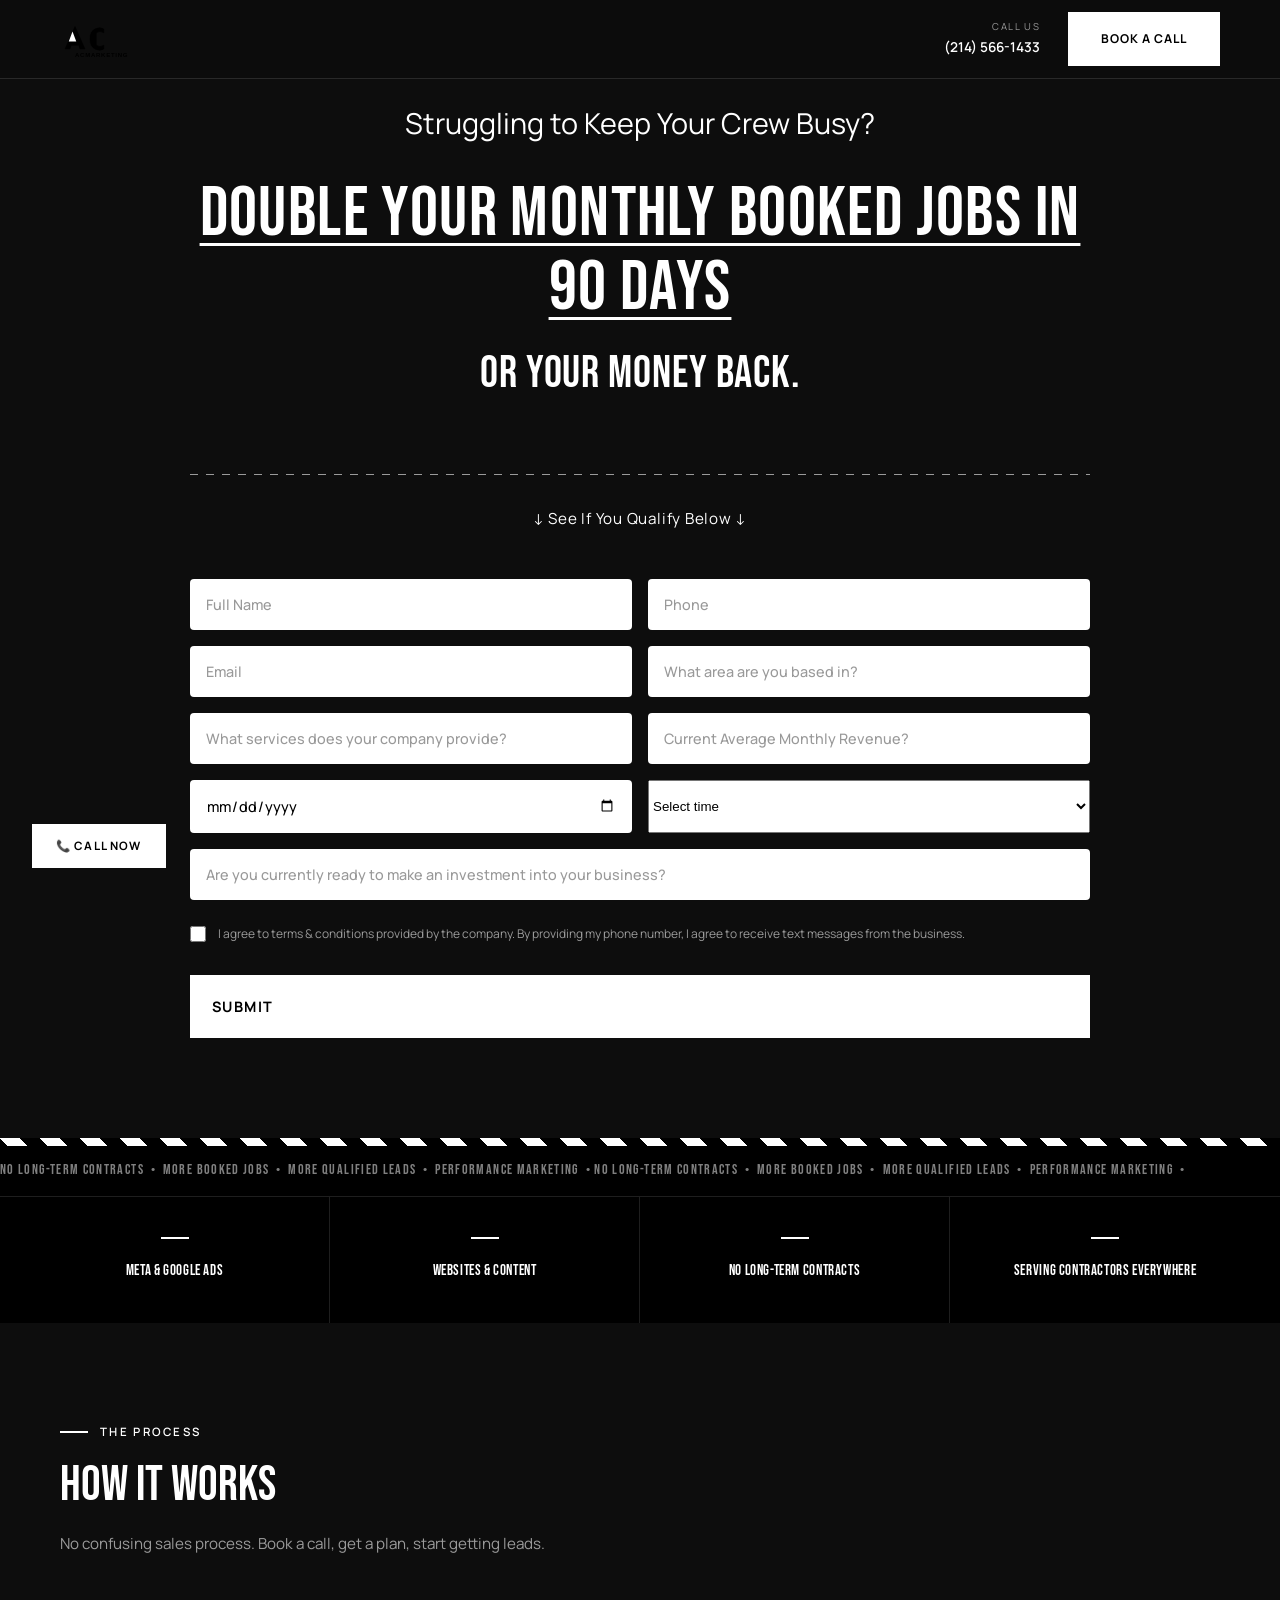
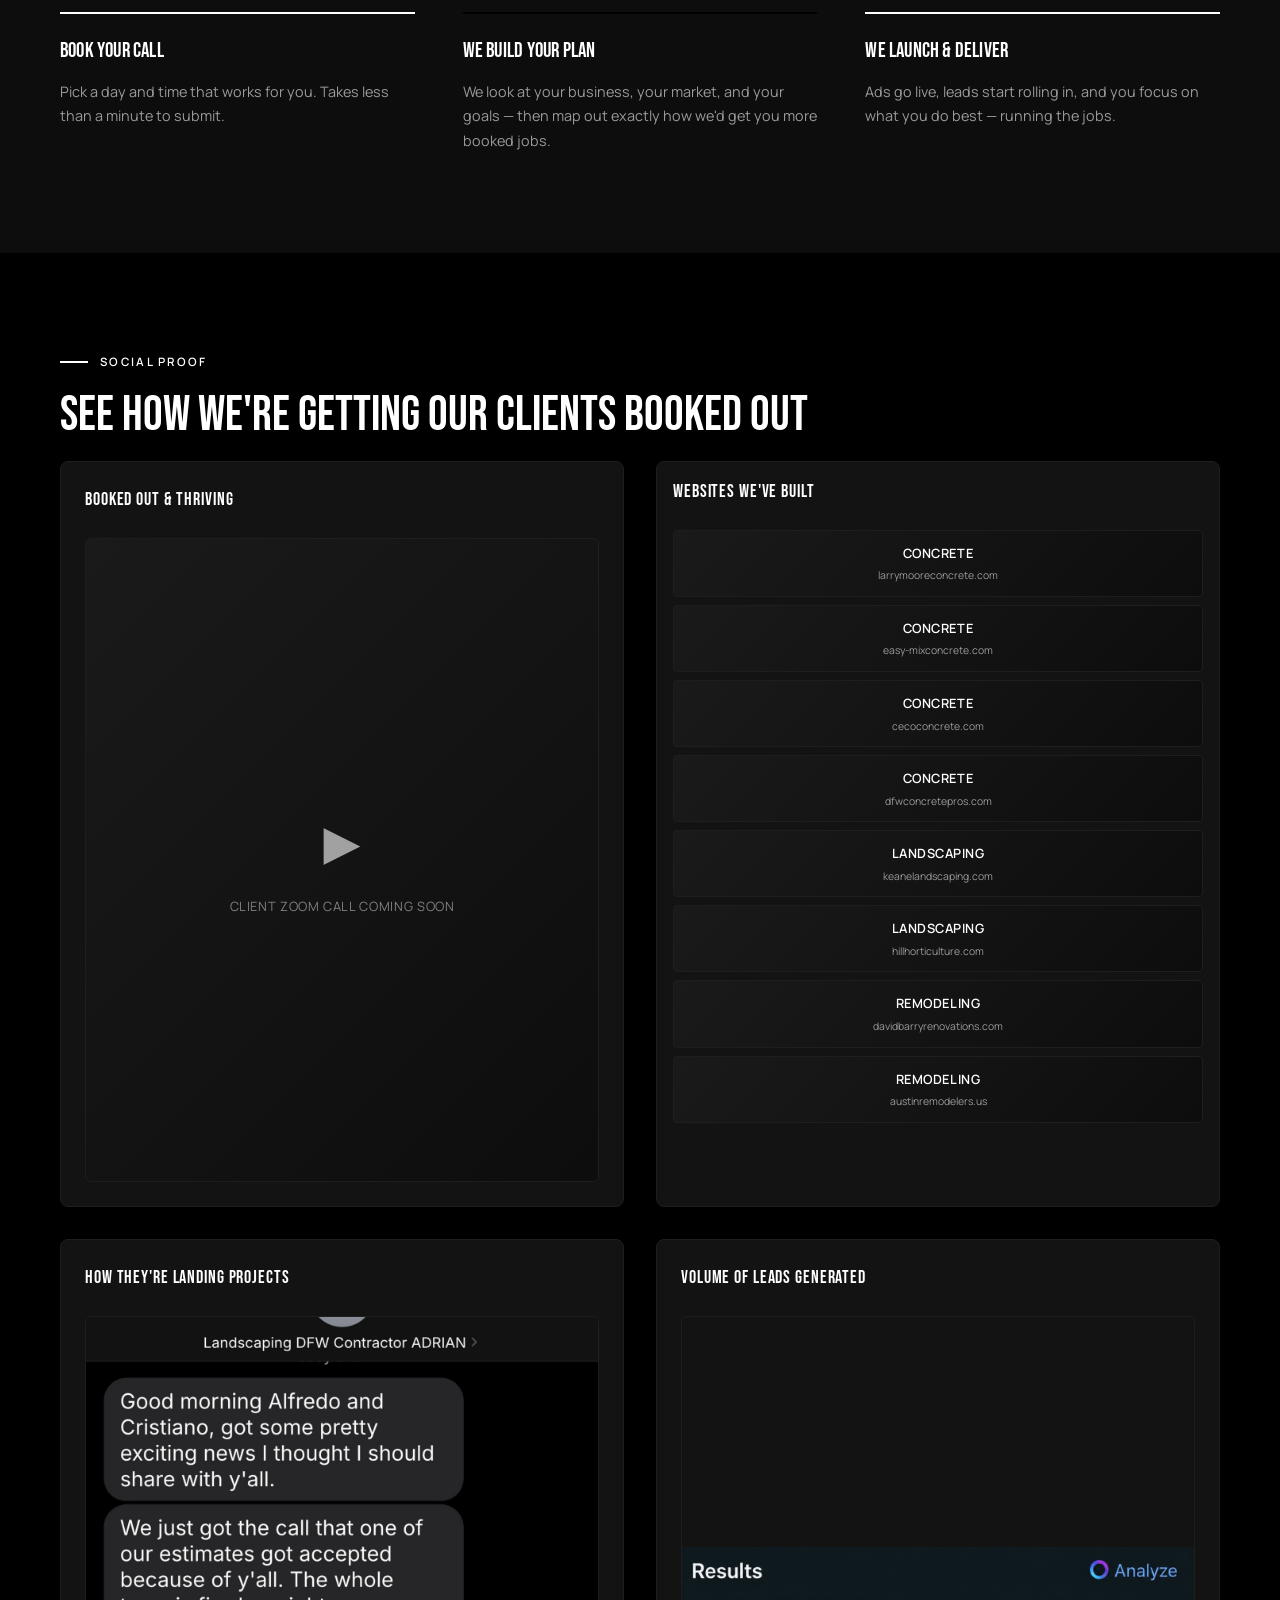
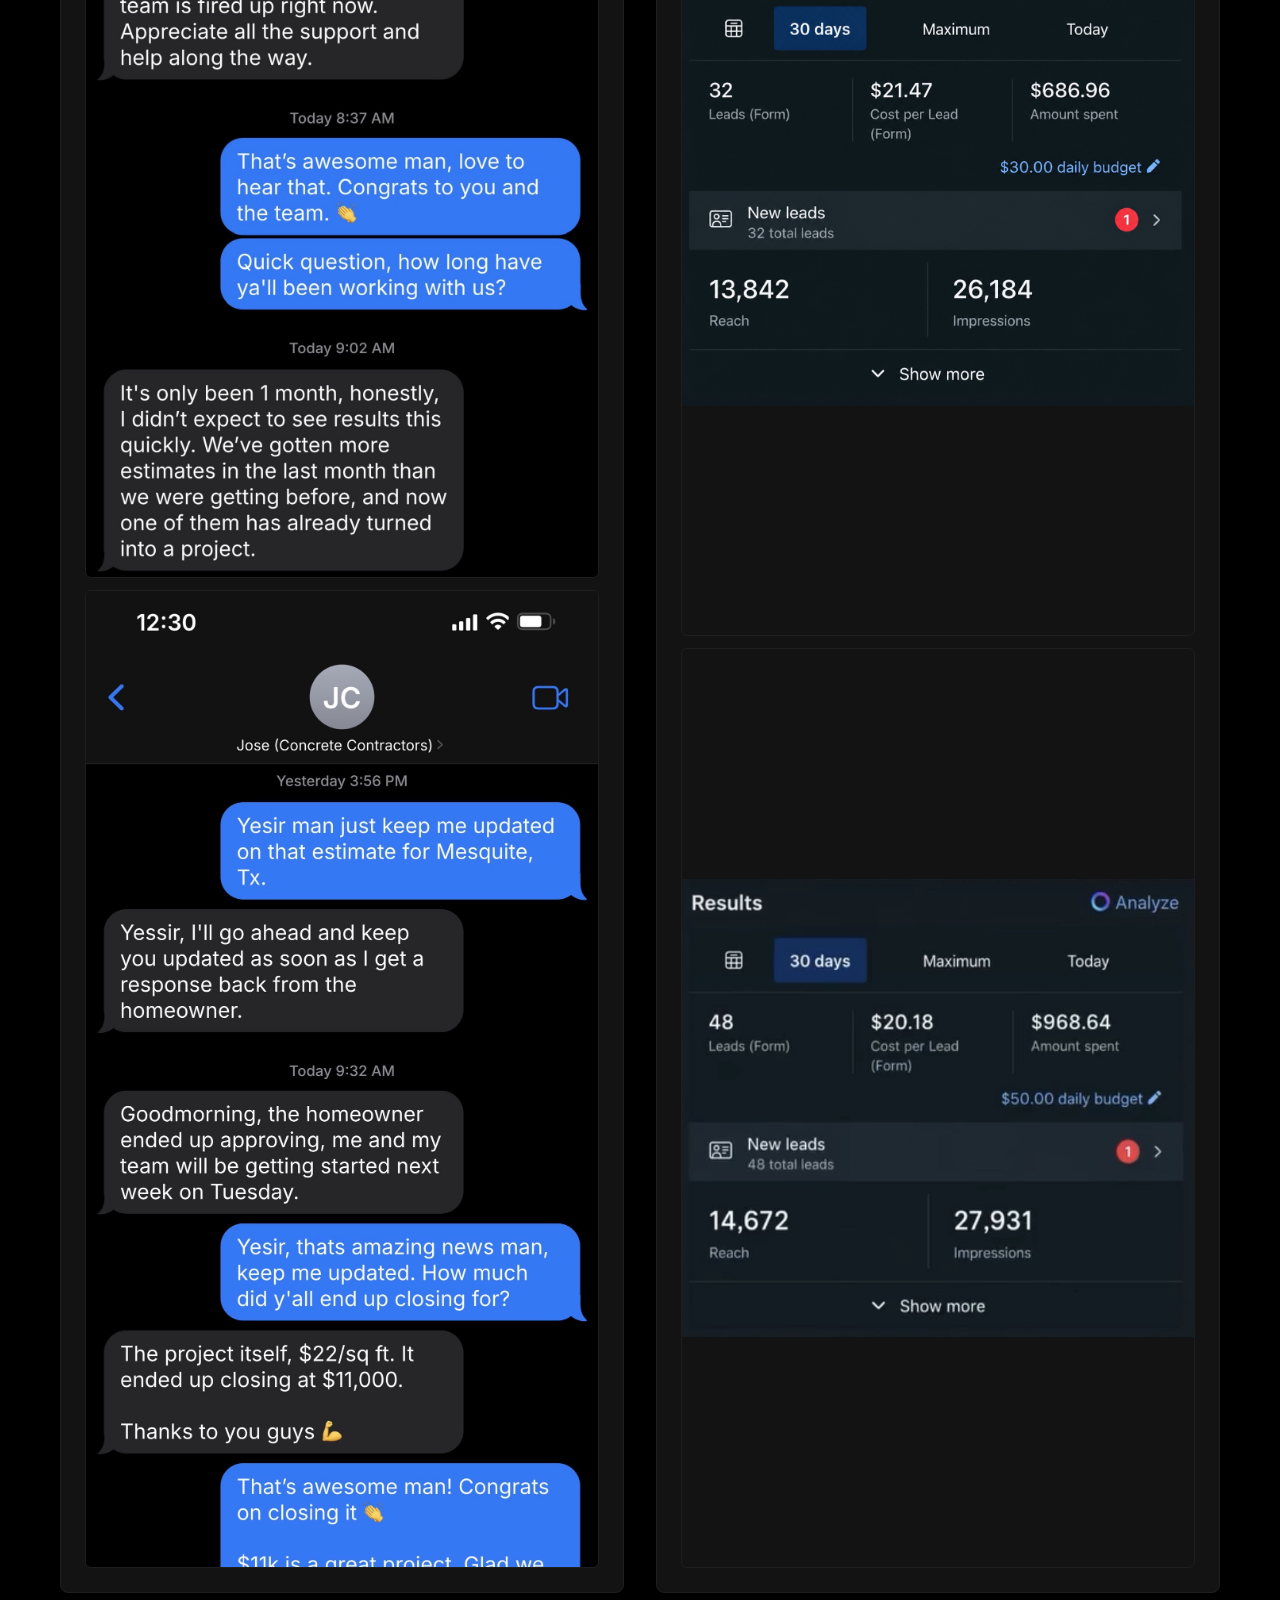
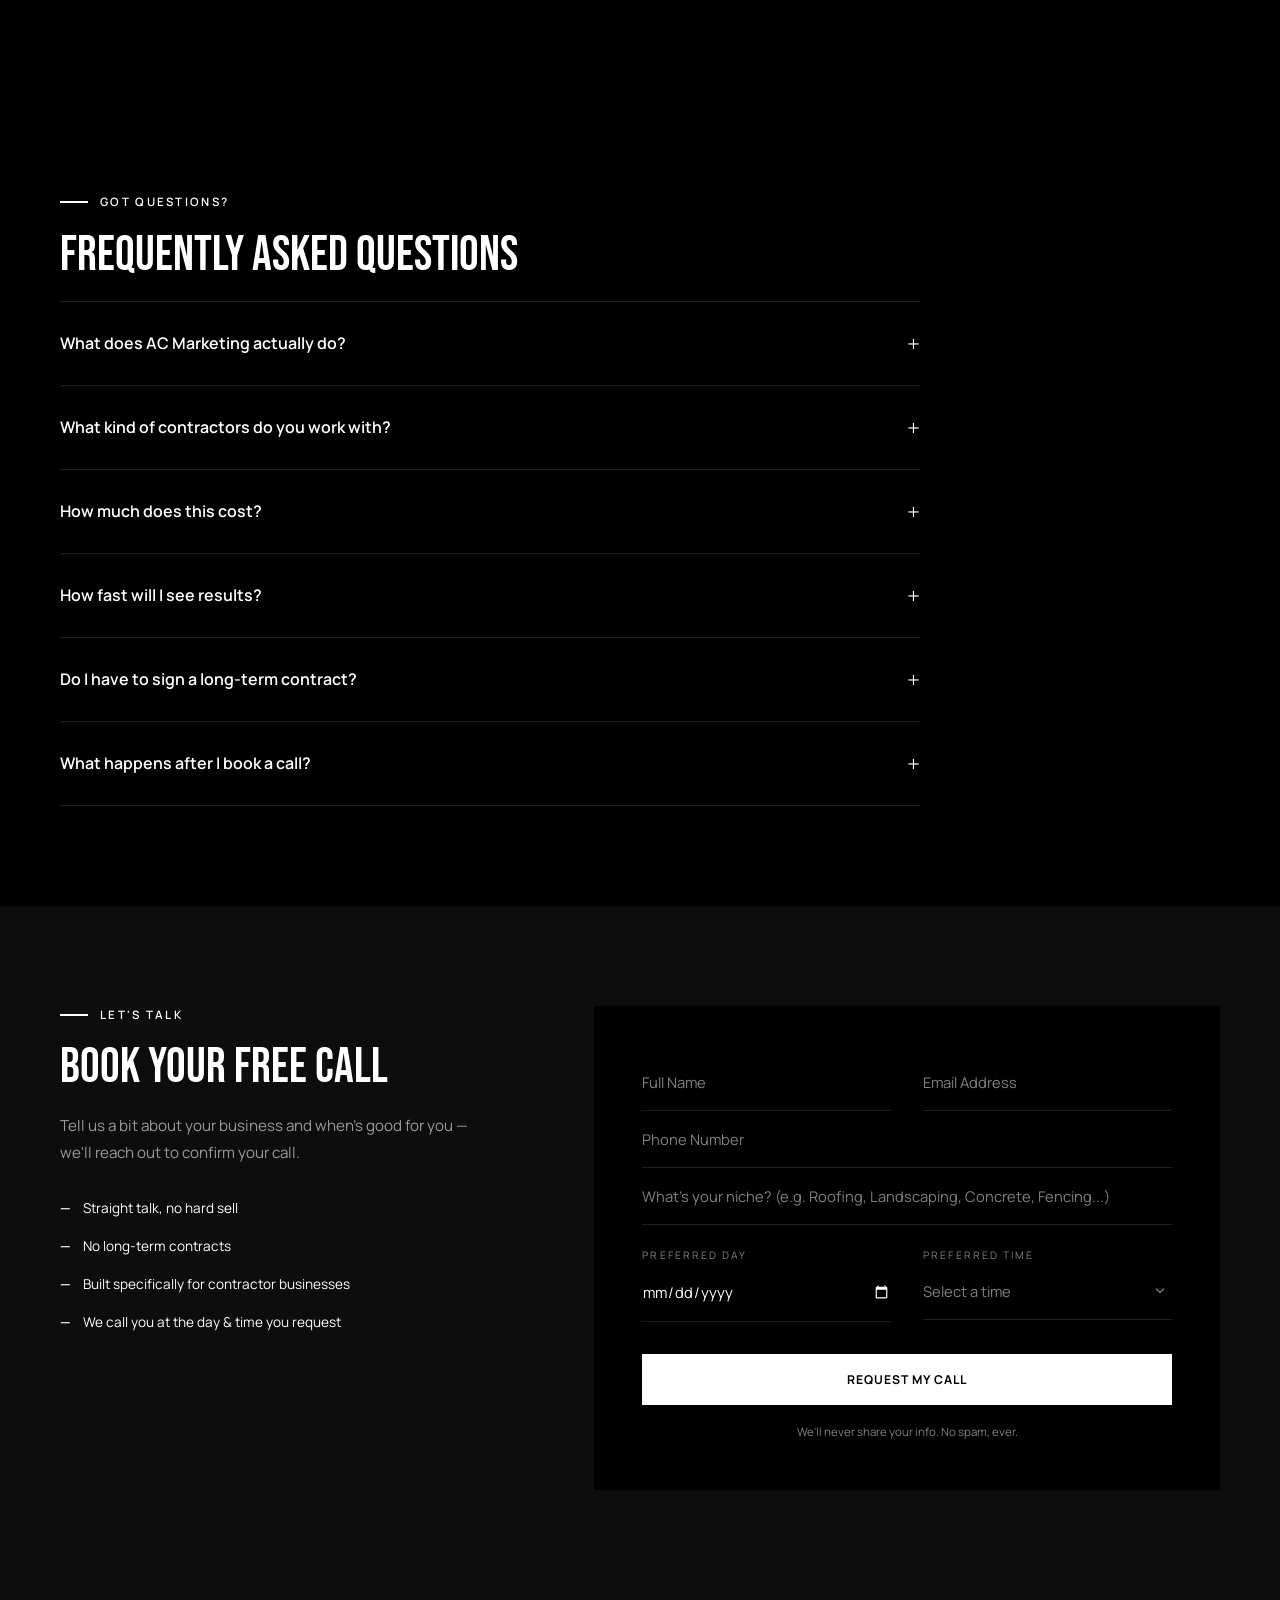
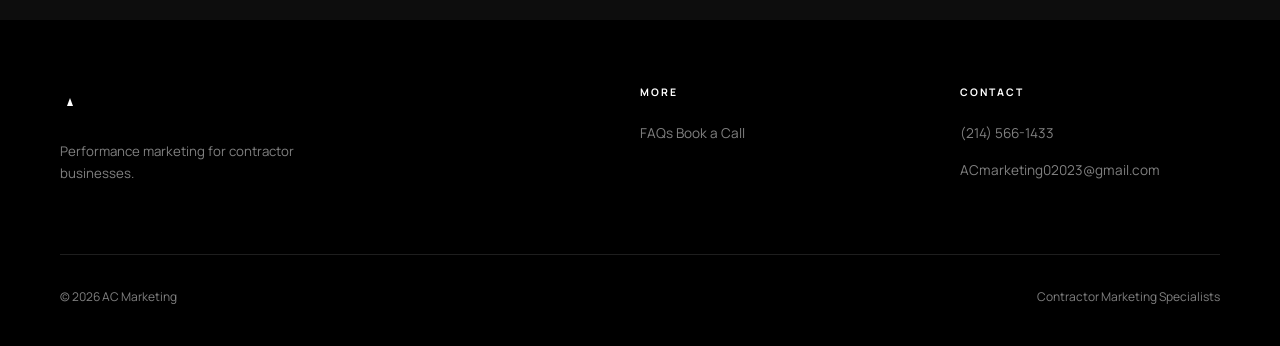
<file: index.html>
<!DOCTYPE html>
<html lang="en">
<head>
  <meta charset="UTF-8" />
  <meta name="viewport" content="width=device-width, initial-scale=1.0" />
  <title>AC Marketing — Book a Free Call</title>
  <meta name="description" content="Performance marketing for contractor businesses. Got questions? Check the FAQs. Ready to talk? Book a free call." />
  <link rel="preconnect" href="https://fonts.googleapis.com" />
  <link rel="preconnect" href="https://fonts.gstatic.com" crossorigin />
  <link href="https://fonts.googleapis.com/css2?family=Bebas+Neue&family=Manrope:wght@300;400;500;600;700;800&display=swap" rel="stylesheet" />
  <link rel="stylesheet" href="style.css?v=16" />
</head>
<body>

  <div class="scroll-progress" aria-hidden="true"></div>

  <!-- ── NAVBAR ── -->
  <header class="navbar">
    <div class="nav-inner">
      <a href="#top" class="nav-logo">
        <img src="/logo.svg" alt="AC Marketing" class="nav-logo-image" />
      </a>
      <div class="nav-right">
        <a href="tel:2145661433" class="nav-phone">
          <span class="nav-phone-label">Call Us</span>
          <span class="nav-phone-num">(214) 566-1433</span>
        </a>
        <a href="#book" class="btn">Book a Call</a>
      </div>
    </div>
  </header>

  <!-- ── HERO ── -->
  <section class="hero" id="top">
    <div class="hero-content">
      <div class="hero-inner">
        <p class="hero-question">Struggling to Keep Your Crew Busy?</p>

        <h1 class="hero-main-offer">
          <span class="offer-highlight">DOUBLE YOUR MONTHLY BOOKED JOBS IN 90 DAYS</span>
          <span class="offer-subtext">OR YOUR MONEY BACK.</span>
        </h1>

        <div class="hero-divider"></div>

        <p class="hero-cta-text">↓ See If You Qualify Below ↓</p>

        <div class="hero-form-wrapper">
          <form
            class="hero-form"
            name="booking"
            method="POST"
            data-netlify="true"
            netlify-honeypot="bot-field"
            action="/thank-you.html"
          >
            <input type="hidden" name="form-name" value="booking" />
            <p class="hidden-field">
              <label>Don't fill this out: <input name="bot-field" /></label>
            </p>

            <div class="hero-form-row">
              <input type="text" name="name" placeholder="Full Name" required />
              <input type="tel" name="phone" placeholder="Phone" required />
            </div>

            <div class="hero-form-row">
              <input type="email" name="email" placeholder="Email" required />
              <input type="text" name="niche" placeholder="What area are you based in?" required />
            </div>

            <div class="hero-form-row">
              <input type="text" name="niche" placeholder="What services does your company provide?" required />
              <input type="text" placeholder="Current Average Monthly Revenue?" required />
            </div>

            <div class="hero-form-row">
              <input type="date" name="preferred_day" required />
              <select name="preferred_time" required>
                <option value="">Select time</option>
                <option value="8:00 AM">8:00 AM</option>
                <option value="9:00 AM">9:00 AM</option>
                <option value="10:00 AM">10:00 AM</option>
                <option value="11:00 AM">11:00 AM</option>
                <option value="12:00 PM">12:00 PM</option>
                <option value="1:00 PM">1:00 PM</option>
                <option value="2:00 PM">2:00 PM</option>
                <option value="3:00 PM">3:00 PM</option>
                <option value="4:00 PM">4:00 PM</option>
                <option value="5:00 PM">5:00 PM</option>
              </select>
            </div>

            <input type="text" placeholder="Are you currently ready to make an investment into your business?" required />

            <label class="hero-checkbox">
              <input type="checkbox" required />
              <span>I agree to terms & conditions provided by the company. By providing my phone number, I agree to receive text messages from the business.</span>
            </label>

            <button type="submit" class="btn btn-submit">SUBMIT</button>
          </form>
        </div>
      </div>
    </div>
  </section>

  <!-- ── STRIPE DIVIDER ── -->
  <div class="stripe-divider" aria-hidden="true"></div>

  <!-- ── TICKER ── -->
  <div class="ticker" aria-hidden="true">
    <div class="ticker-track">
      <span>No Long-Term Contracts &nbsp;•&nbsp; More Booked Jobs &nbsp;•&nbsp; More Qualified Leads &nbsp;•&nbsp; Performance Marketing &nbsp;•&nbsp; </span>
      <span>No Long-Term Contracts &nbsp;•&nbsp; More Booked Jobs &nbsp;•&nbsp; More Qualified Leads &nbsp;•&nbsp; Performance Marketing &nbsp;•&nbsp; </span>
    </div>
  </div>

  <!-- ── STATS ── -->
  <div class="stats-bar">
    <div class="stats-inner">
      <div class="stat reveal">
        <div class="stat-label">Meta &amp; Google Ads</div>
      </div>
      <div class="stat reveal">
        <div class="stat-label">Websites &amp; Content</div>
      </div>
      <div class="stat reveal">
        <div class="stat-label">No Long-Term Contracts</div>
      </div>
      <div class="stat reveal">
        <div class="stat-label">Serving Contractors Everywhere</div>
      </div>
    </div>
  </div>

  <!-- ── HOW IT WORKS ── -->
  <section class="process-section">
    <div class="container">
      <p class="section-label reveal">The Process</p>
      <h2 class="section-title reveal">How It <em>Works</em></h2>
      <p class="section-sub reveal">No confusing sales process. Book a call, get a plan, start getting leads.</p>

      <div class="process-list">
        <div class="process-step reveal">
          <h3>Book Your Call</h3>
          <p>Pick a day and time that works for you. Takes less than a minute to submit.</p>
        </div>
        <div class="process-step reveal">
          <h3>We Build Your Plan</h3>
          <p>We look at your business, your market, and your goals — then map out exactly how we'd get you more booked jobs.</p>
        </div>
        <div class="process-step reveal">
          <h3>We Launch &amp; Deliver</h3>
          <p>Ads go live, leads start rolling in, and you focus on what you do best — running the jobs.</p>
        </div>
      </div>
    </div>
  </section>

  <!-- ── TESTIMONIALS ── -->
  <section class="testimonials-section">
    <div class="container">
      <p class="section-label reveal">Social Proof</p>
      <h2 class="section-title reveal">See How We're Getting <em>Our Clients Booked Out</em></h2>

      <div class="testimonials-grid">
        <!-- BOX 1: Zoom Call Video -->
        <div class="testimonial zoom-testimonial reveal">
          <div class="testimonial-label">Booked Out & Thriving</div>
          <div class="testimonial-video">
            <div class="video-placeholder">
              <div class="video-play-icon">▶</div>
              <p class="video-placeholder-text">Client zoom call coming soon</p>
            </div>
          </div>
        </div>

        <!-- BOX 3: Client Messages -->
        <div class="testimonial messages-testimonial reveal">
          <div class="testimonial-label">How They're Landing Projects</div>
          <div class="messages-container">
            <img src="/images/messages/adrian-landscaping.jpg" alt="Adrian - Landscaping text conversation" class="message-image" />
            <img src="/images/messages/jose-concrete.jpg" alt="Jose - Concrete text conversation" class="message-image" />
          </div>
        </div>

        <!-- BOX 2: Websites Gallery -->
        <div class="testimonial websites-testimonial reveal">
          <div class="testimonial-label">Websites We've Built</div>
          <div class="websites-gallery">
            <a href="https://larrymooreconcrete.com" target="_blank" class="website-box">
              <div class="website-niche-name">Concrete</div>
              <div class="website-url">larrymooreconcrete.com</div>
            </a>
            <a href="https://www.easy-mixconcrete.com" target="_blank" class="website-box">
              <div class="website-niche-name">Concrete</div>
              <div class="website-url">easy-mixconcrete.com</div>
            </a>
            <a href="https://cecoconcrete.com/" target="_blank" class="website-box">
              <div class="website-niche-name">Concrete</div>
              <div class="website-url">cecoconcrete.com</div>
            </a>
            <a href="https://dfwconcretepros.com/" target="_blank" class="website-box">
              <div class="website-niche-name">Concrete</div>
              <div class="website-url">dfwconcretepros.com</div>
            </a>
            <a href="https://keanelandscaping.com" target="_blank" class="website-box">
              <div class="website-niche-name">Landscaping</div>
              <div class="website-url">keanelandscaping.com</div>
            </a>
            <a href="https://hillhorticulture.com" target="_blank" class="website-box">
              <div class="website-niche-name">Landscaping</div>
              <div class="website-url">hillhorticulture.com</div>
            </a>
            <a href="https://davidbarryrenovations.com" target="_blank" class="website-box">
              <div class="website-niche-name">Remodeling</div>
              <div class="website-url">davidbarryrenovations.com</div>
            </a>
            <a href="https://austinremodelers.us" target="_blank" class="website-box">
              <div class="website-niche-name">Remodeling</div>
              <div class="website-url">austinremodelers.us</div>
            </a>
          </div>
        </div>

        <!-- BOX 4: Lead Forms Screenshots -->
        <div class="testimonial leads-testimonial reveal">
          <div class="testimonial-label">Volume of Leads Generated</div>
          <div class="leads-container">
            <img src="/images/leads/lead-form-1.png" alt="Lead form results - 32 leads" class="lead-form-image" />
            <img src="/images/leads/lead-form-2.png" alt="Lead form results - 48 leads" class="lead-form-image" />
          </div>
        </div>
      </div>
    </div>
  </section>

  <!-- ── FAQ ── -->
  <section id="faq" class="faq-section">
    <div class="container">
      <p class="section-label reveal">Got Questions?</p>
      <h2 class="section-title reveal">Frequently Asked <em>Questions</em></h2>

      <div class="faq-list">
        <div class="faq-item reveal">
          <button class="faq-question" type="button">
            <span>What does AC Marketing actually do?</span>
            <span class="faq-icon">+</span>
          </button>
          <div class="faq-answer">
            <p>We run paid ad campaigns (Meta &amp; Google), build high-converting websites, and create content — all engineered to get contractor businesses more qualified leads and more booked jobs. We run the ads, you take the calls.</p>
          </div>
        </div>

        <div class="faq-item reveal">
          <button class="faq-question" type="button">
            <span>What kind of contractors do you work with?</span>
            <span class="faq-icon">+</span>
          </button>
          <div class="faq-answer">
            <p>Landscapers, roofers, concrete contractors, fencing companies, and pretty much anyone in the home-service / contractor space. If you run a contractor business, we can probably help.</p>
          </div>
        </div>

        <div class="faq-item reveal">
          <button class="faq-question" type="button">
            <span>How much does this cost?</span>
            <span class="faq-icon">+</span>
          </button>
          <div class="faq-answer">
            <p>It depends on your business and your goals — there's no generic package. Book a free call and we'll give you a straight answer, no pressure.</p>
          </div>
        </div>

        <div class="faq-item reveal">
          <button class="faq-question" type="button">
            <span>How fast will I see results?</span>
            <span class="faq-icon">+</span>
          </button>
          <div class="faq-answer">
            <p>Most clients start seeing qualified leads within the first few weeks of launching a campaign. Timelines vary depending on your market and service area.</p>
          </div>
        </div>

        <div class="faq-item reveal">
          <button class="faq-question" type="button">
            <span>Do I have to sign a long-term contract?</span>
            <span class="faq-icon">+</span>
          </button>
          <div class="faq-answer">
            <p>No long-term contracts. We earn your business every month.</p>
          </div>
        </div>

        <div class="faq-item reveal">
          <button class="faq-question" type="button">
            <span>What happens after I book a call?</span>
            <span class="faq-icon">+</span>
          </button>
          <div class="faq-answer">
            <p>We'll reach out at the day and time you request to go over your business and your goals, and figure out if we're a good fit. No hard sell — just a straight conversation.</p>
          </div>
        </div>
      </div>
    </div>
  </section>

  <!-- ── BOOK ── -->
  <section id="book" class="book-section">
    <div class="container">
      <div class="book-layout">
        <div class="book-side">
          <p class="section-label reveal">Let's Talk</p>
          <h2 class="section-title reveal">Book Your <em>Free Call</em></h2>
          <p class="book-intro reveal">Tell us a bit about your business and when's good for you — we'll reach out to confirm your call.</p>
          <ul class="book-perks">
            <li class="reveal">Straight talk, no hard sell</li>
            <li class="reveal">No long-term contracts</li>
            <li class="reveal">Built specifically for contractor businesses</li>
            <li class="reveal">We call you at the day &amp; time you request</li>
          </ul>
        </div>

        <div class="book-card reveal">
          <form
            class="book-form"
            name="booking"
            method="POST"
            data-netlify="true"
            netlify-honeypot="bot-field"
            action="/thank-you.html"
          >
            <input type="hidden" name="form-name" value="booking" />
            <p class="hidden-field">
              <label>Don't fill this out: <input name="bot-field" /></label>
            </p>

            <div class="book-form-row">
              <input type="text" name="name" aria-label="Full Name" placeholder="Full Name" required />
              <input type="email" name="email" aria-label="Email Address" placeholder="Email Address" required />
            </div>

            <input type="tel" name="phone" aria-label="Phone Number" placeholder="Phone Number" required />

            <input type="text" name="niche" aria-label="Niche" placeholder="What's your niche? (e.g. Roofing, Landscaping, Concrete, Fencing...)" required />

            <div class="book-form-row">
              <div class="book-field">
                <label class="book-field-label" for="preferred_day">Preferred Day</label>
                <input type="date" id="preferred_day" name="preferred_day" required />
              </div>
              <div class="book-field">
                <label class="book-field-label" for="preferred_time">Preferred Time</label>
                <select id="preferred_time" name="preferred_time" required>
                  <option value="" disabled selected>Select a time</option>
                  <option value="8:00 AM">8:00 AM</option>
                  <option value="8:30 AM">8:30 AM</option>
                  <option value="9:00 AM">9:00 AM</option>
                  <option value="9:30 AM">9:30 AM</option>
                  <option value="10:00 AM">10:00 AM</option>
                  <option value="10:30 AM">10:30 AM</option>
                  <option value="11:00 AM">11:00 AM</option>
                  <option value="11:30 AM">11:30 AM</option>
                  <option value="12:00 PM">12:00 PM</option>
                  <option value="12:30 PM">12:30 PM</option>
                  <option value="1:00 PM">1:00 PM</option>
                  <option value="1:30 PM">1:30 PM</option>
                  <option value="2:00 PM">2:00 PM</option>
                  <option value="2:30 PM">2:30 PM</option>
                  <option value="3:00 PM">3:00 PM</option>
                  <option value="3:30 PM">3:30 PM</option>
                  <option value="4:00 PM">4:00 PM</option>
                  <option value="4:30 PM">4:30 PM</option>
                  <option value="5:00 PM">5:00 PM</option>
                  <option value="5:30 PM">5:30 PM</option>
                  <option value="6:00 PM">6:00 PM</option>
                  <option value="6:30 PM">6:30 PM</option>
                  <option value="7:00 PM">7:00 PM</option>
                  <option value="7:30 PM">7:30 PM</option>
                  <option value="8:00 PM">8:00 PM</option>
                  <option value="8:30 PM">8:30 PM</option>
                  <option value="9:00 PM">9:00 PM</option>
                  <option value="9:30 PM">9:30 PM</option>
                  <option value="10:00 PM">10:00 PM</option>
                </select>
              </div>
            </div>

            <button type="submit" class="btn">Request My Call</button>
            <p class="form-note">We'll never share your info. No spam, ever.</p>
          </form>
        </div>
      </div>
    </div>
  </section>

  <!-- ── FOOTER ── -->
  <footer class="footer">
    <div class="container">
      <div class="footer-inner">
        <div class="footer-brand">
          <img src="/logo.svg" alt="AC Marketing" class="footer-logo-image" />
          <p>Performance marketing for contractor businesses.</p>
        </div>
        <div class="footer-col">
          <h4>More</h4>
          <a href="#faq">FAQs</a>
          <a href="#book">Book a Call</a>
        </div>
        <div class="footer-col">
          <h4>Contact</h4>
          <a href="tel:2145661433">(214) 566-1433</a>
          <a href="mailto:ACmarketing02023@gmail.com">ACmarketing02023@gmail.com</a>
        </div>
      </div>
      <div class="footer-bottom">
        <p>&copy; 2026 AC Marketing</p>
        <p>Contractor Marketing Specialists</p>
      </div>
    </div>
  </footer>

  <a href="tel:2145661433" class="float-call"><span>📞 Call Now</span></a>
  <button class="back-top" aria-label="Back to top">↑</button>

  <script src="script.js?v=4"></script>
</body>
</html>
</file>
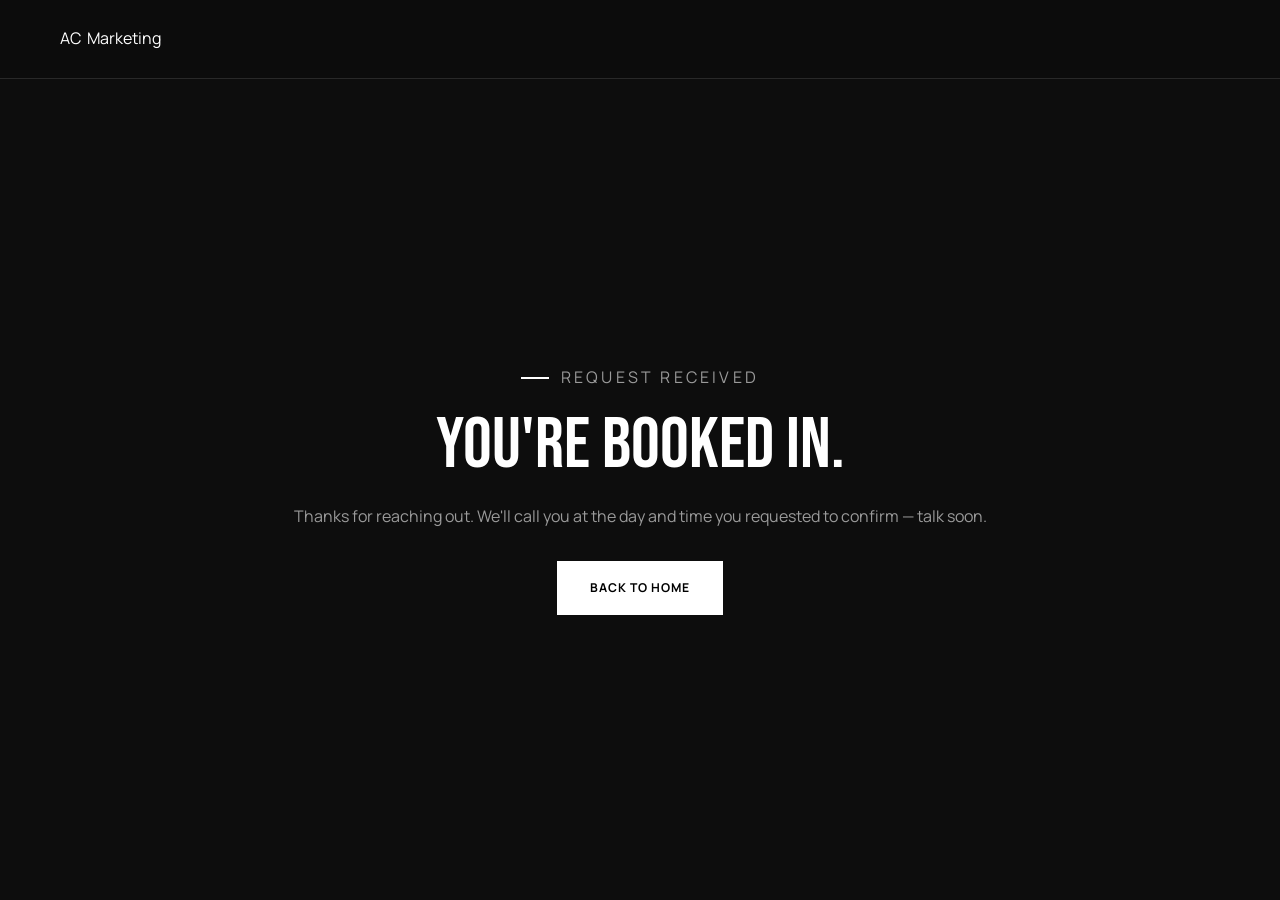
<file: thank-you.html>
<!DOCTYPE html>
<html lang="en">
<head>
  <meta charset="UTF-8" />
  <meta name="viewport" content="width=device-width, initial-scale=1.0" />
  <title>You're Booked — AC Marketing</title>
  <link rel="preconnect" href="https://fonts.googleapis.com" />
  <link rel="preconnect" href="https://fonts.gstatic.com" crossorigin />
  <link href="https://fonts.googleapis.com/css2?family=Bebas+Neue&family=Manrope:wght@300;400;500;600;700;800&display=swap" rel="stylesheet" />
  <link rel="stylesheet" href="style.css?v=16" />
</head>
<body>

  <div class="scroll-progress" aria-hidden="true"></div>

  <header class="navbar">
    <div class="nav-inner">
      <a href="index.html" class="nav-logo">AC <span>Marketing</span></a>
    </div>
  </header>

  <div class="page-hero" style="min-height: 100vh; display: flex; align-items: center; justify-content: center;">
    <div>
      <p class="section-label" style="justify-content: center;">Request Received</p>
      <h1>You're <em>Booked In.</em></h1>
      <p>Thanks for reaching out. We'll call you at the day and time you requested to confirm — talk soon.</p>
      <a href="index.html" class="btn" style="margin-top: 2rem; display: inline-block;">Back to Home</a>
    </div>
  </div>

  <script src="script.js?v=4"></script>
</body>
</html>
</file>
<file: style.css>
/* ── VARIABLES ── */
:root {
  --paper: #0D0D0D;        /* near-true black — primary background */
  --paper-2: #1A1A1A;      /* raised panel on primary black */
  --ink: #FFFFFF;          /* pure white text on black */
  --ink-soft: #9A9A9A;     /* muted gray text on black */
  --line-light: #292929;   /* hairline border on primary black */

  --charcoal: #000000;     /* true black band, for section contrast */
  --charcoal-2: #131313;   /* raised card background on true black */
  --cream: #FFFFFF;        /* white text on true black (same as ink) */
  --gray-on-dark: #808080; /* muted text on true black */
  --line-dark: #1E1E1E;    /* hairline border on true black */

  --rust: #FFFFFF;         /* accent color — white */
  --rust-dark: #D9D9D9;    /* hover / pressed */
  --rust-rgb: 255, 255, 255; /* same accent, raw channels for rgba() glows */

  --olive: #000000;        /* secondary accent — black */
  --olive-dark: #1A1A1A;   /* hover / pressed */

  --font-display: 'Bebas Neue', 'Arial Narrow', sans-serif;
  --font-body: 'Manrope', -apple-system, BlinkMacSystemFont, 'Segoe UI', system-ui, sans-serif;
}

/* ── RESET ── */
*, *::before, *::after { box-sizing: border-box; margin: 0; padding: 0; }
html { scroll-behavior: smooth; scroll-padding-top: 84px; }
body {
  background: var(--paper);
  color: var(--ink);
  font-family: var(--font-body);
  line-height: 1.6;
  overflow-x: hidden;
  -webkit-font-smoothing: antialiased;
}
a { color: inherit; text-decoration: none; }
.container { max-width: 1240px; margin: 0 auto; padding: 0 40px; }

/* ── SCROLL PROGRESS ── */
.scroll-progress {
  position: fixed;
  top: 0; left: 0;
  width: 0%;
  height: 3px;
  background: var(--rust);
  z-index: 200;
}

/* ── NAVBAR ── */
.navbar {
  position: fixed;
  top: 0; left: 0; right: 0;
  z-index: 100;
  background: rgba(13,13,13,0.88);
  backdrop-filter: blur(8px);
  -webkit-backdrop-filter: blur(8px);
  border-bottom: 1px solid var(--line-light);
  transition: background 0.3s ease, box-shadow 0.3s ease;
}
.navbar.scrolled {
  background: rgba(0,0,0,0.96);
  box-shadow: 0 8px 24px rgba(0,0,0,0.35);
}
.nav-inner {
  max-width: 1240px;
  margin: 0 auto;
  padding: 0 40px;
  height: 78px;
  display: flex;
  align-items: center;
  justify-content: space-between;
  transition: height 0.3s ease;
}
.navbar.scrolled .nav-inner { height: 62px; }
.nav-logo {
  display: flex;
  align-items: center;
  gap: 6px;
  color: var(--ink);
  transition: opacity 0.3s ease;
  height: 50px;
}
.nav-logo:hover { opacity: 0.8; }
.nav-logo-image {
  height: 100%;
  width: auto;
  object-fit: contain;
}
.nav-right { display: flex; align-items: center; gap: 28px; }
.nav-phone { display: flex; flex-direction: column; align-items: flex-end; gap: 2px; }
.nav-phone-label { font-size: 0.6rem; letter-spacing: 0.15em; text-transform: uppercase; color: var(--ink-soft); }
.nav-phone-num { font-size: 0.85rem; font-weight: 600; color: var(--ink); transition: color 0.2s; }
.nav-phone:hover .nav-phone-num { color: var(--rust); }

/* ── BUTTONS ── */
.btn {
  display: inline-flex;
  align-items: center;
  gap: 10px;
  background: var(--rust);
  color: var(--charcoal);
  border: 1px solid var(--rust);
  padding: 16px 32px;
  font-size: 0.76rem;
  font-weight: 700;
  letter-spacing: 0.08em;
  text-transform: uppercase;
  cursor: pointer;
  transition: background 0.2s, border-color 0.2s, transform 0.2s, box-shadow 0.2s;
  font-family: var(--font-body);
  position: relative;
}
.btn:hover { background: var(--rust-dark); border-color: var(--rust-dark); transform: translateY(-2px) scale(1.02); box-shadow: 0 10px 24px rgba(0,0,0,0.4); }
.btn:active { transform: translateY(0) scale(0.98); }
.btn-outline {
  display: inline-flex;
  align-items: center;
  gap: 10px;
  background: transparent;
  color: var(--ink);
  border: 1px solid var(--ink-soft);
  padding: 16px 32px;
  font-size: 0.76rem;
  font-weight: 700;
  letter-spacing: 0.08em;
  text-transform: uppercase;
  cursor: pointer;
  transition: border-color 0.2s, color 0.2s, transform 0.2s, background 0.2s;
  font-family: var(--font-body);
}
.btn-outline:hover { border-color: var(--olive); color: var(--charcoal); background: var(--olive); transform: translateY(-2px) scale(1.02); }

/* pulsing attention ring on the primary hero CTA + floating call bubble */
.hero-btns .btn, .float-call { position: relative; }
.hero-btns .btn::after, .float-call::after {
  content: '';
  position: absolute;
  inset: 0;
  border: 1px solid var(--rust);
  pointer-events: none;
  animation: ringPulse 2.4s ease-out infinite;
}
@keyframes ringPulse {
  0% { transform: scale(1); opacity: 0.7; }
  100% { transform: scale(1.28); opacity: 0; }
}

/* ── HERO ── */
.hero {
  min-height: 100vh;
  display: flex;
  align-items: center;
  justify-content: center;
  padding: 100px 40px;
  position: relative;
  background: var(--paper);
}
.hero-content {
  max-width: 900px;
  width: 100%;
  position: relative;
  will-change: transform, opacity;
}
.hero-inner {
  display: flex;
  flex-direction: column;
  align-items: center;
  text-align: center;
}
.hero-question {
  font-family: var(--font-body);
  font-size: 1.8rem;
  font-weight: 400;
  color: var(--ink);
  margin: 0 0 32px;
  animation: heroIn 0.9s cubic-bezier(0.16, 1, 0.3, 1) both;
}
.hero-main-offer {
  margin: 0 0 32px;
  display: flex;
  flex-direction: column;
  gap: 12px;
}
.offer-highlight {
  font-family: var(--font-display);
  font-size: clamp(2.2rem, 6vw, 4.4rem);
  font-weight: 400;
  text-transform: uppercase;
  letter-spacing: 0.02em;
  line-height: 1.05;
  color: var(--ink);
  text-decoration: underline;
  text-decoration-thickness: 3px;
  text-underline-offset: 8px;
  animation: heroIn 0.9s cubic-bezier(0.16, 1, 0.3, 1) both 0.1s;
}
.offer-subtext {
  font-family: var(--font-display);
  font-size: clamp(1.6rem, 4vw, 2.8rem);
  font-weight: 400;
  text-transform: uppercase;
  letter-spacing: 0.02em;
  color: var(--ink);
  animation: heroIn 0.9s cubic-bezier(0.16, 1, 0.3, 1) both 0.2s;
}
.hero-divider {
  width: 100%;
  height: 1px;
  background: repeating-linear-gradient(
    90deg,
    var(--ink-soft) 0,
    var(--ink-soft) 8px,
    transparent 8px,
    transparent 16px
  );
  margin: 32px 0;
  animation: heroIn 0.9s cubic-bezier(0.16, 1, 0.3, 1) both 0.3s;
}
.hero-cta-text {
  font-size: 0.95rem;
  color: var(--ink);
  margin: 0 0 48px;
  letter-spacing: 0.05em;
  animation: heroIn 0.9s cubic-bezier(0.16, 1, 0.3, 1) both 0.4s;
}
.hero-form-wrapper {
  width: 100%;
  animation: heroIn 0.9s cubic-bezier(0.16, 1, 0.3, 1) both 0.5s;
}
.hero-form {
  display: flex;
  flex-direction: column;
  gap: 16px;
}
.hero-form-row {
  display: grid;
  grid-template-columns: 1fr 1fr;
  gap: 16px;
}
.hero-form input {
  padding: 16px;
  background: var(--ink);
  color: var(--charcoal);
  border: none;
  border-radius: 4px;
  font-family: inherit;
  font-size: 0.9rem;
  font-weight: 500;
  transition: background 0.2s, box-shadow 0.2s;
}
.hero-form input::placeholder {
  color: #999;
}
.hero-form input:focus {
  outline: none;
  box-shadow: 0 0 0 2px var(--charcoal), 0 0 0 4px var(--ink);
}
.hero-checkbox {
  display: flex;
  align-items: flex-start;
  gap: 12px;
  font-size: 0.75rem;
  color: var(--ink-soft);
  line-height: 1.6;
  margin-top: 8px;
}
.hero-checkbox input {
  width: 16px;
  height: 16px;
  min-width: 16px;
  padding: 0;
  margin-top: 2px;
  cursor: pointer;
}
.btn-submit {
  padding: 20px !important;
  font-size: 0.9rem !important;
  font-weight: 700 !important;
  letter-spacing: 0.1em !important;
  margin-top: 16px;
  background: var(--ink) !important;
  color: var(--charcoal) !important;
  border: 2px solid var(--ink) !important;
}
.btn-submit:hover {
  background: var(--charcoal) !important;
  color: var(--ink) !important;
}

/* ── HERO LOAD-IN ── */
@keyframes heroIn {
  from { opacity: 0; transform: translateY(26px); }
  to { opacity: 1; transform: translateY(0); }
}
.hero-tag, .hero-title .line-big, .hero-sub, .hero-btns {
  animation: heroIn 0.9s cubic-bezier(0.16, 1, 0.3, 1) both;
}
.hero-tag { animation-delay: 0.05s; }
.hero-title .line-big { animation-delay: 0.16s; }
.hero-title .line-thin { animation-delay: 0.28s, 1.2s; }
.hero-sub { animation-delay: 0.4s; }
.hero-btns { animation-delay: 0.52s; }

/* pulsing "01" badge + gradient text shimmer, reused on section accents */
@keyframes shimmer {
  0% { background-position: 0% 0; }
  100% { background-position: 220% 0; }
}
.hero-tag span { animation: tagPulse 2.6s ease-in-out infinite; }
@keyframes tagPulse {
  0%, 100% { box-shadow: 0 0 0 0 rgba(var(--rust-rgb), 0.5); }
  50% { box-shadow: 0 0 0 5px rgba(var(--rust-rgb), 0); }
}

/* ── STRIPE DIVIDER ── */
.stripe-divider {
  height: 8px;
  background: repeating-linear-gradient(45deg, var(--rust) 0 14px, var(--olive) 14px 28px);
  background-size: 40px 40px;
  animation: stripeMove 1.6s linear infinite;
}
@keyframes stripeMove {
  from { background-position: 0 0; }
  to { background-position: 40px 0; }
}

/* ── TICKER ── */
.ticker {
  overflow: hidden;
  background: var(--charcoal);
  border-bottom: 1px solid var(--line-dark);
  white-space: nowrap;
}
.ticker-track {
  display: flex;
  width: max-content;
  animation: tickerScroll 24s linear infinite;
}
.ticker-track span {
  font-family: var(--font-display);
  font-weight: 400;
  font-size: 0.85rem;
  letter-spacing: 0.1em;
  text-transform: uppercase;
  color: var(--gray-on-dark);
  padding: 14px 0;
}
.ticker:hover .ticker-track { animation-play-state: paused; }
@keyframes tickerScroll {
  from { transform: translateX(0); }
  to { transform: translateX(-50%); }
}

/* ── STATS ── */
.stats-bar {
  background-color: var(--charcoal);
}
.stats-inner {
  max-width: 1240px;
  margin: 0 auto;
  display: grid;
  grid-template-columns: repeat(4, 1fr);
}
.stat {
  padding: 40px 24px;
  text-align: center;
  border-right: 1px solid var(--line-dark);
  transition: background-color 0.3s ease, transform 0.3s ease;
}
.stat:last-child { border-right: none; }
.stat:hover { background-color: var(--charcoal-2); transform: translateY(-4px); }
.stat-label { font-family: var(--font-display); font-weight: 400; font-size: 0.95rem; letter-spacing: 0.04em; text-transform: uppercase; color: var(--cream); position: relative; padding-top: 22px; }
.stat-label::before { content: ''; position: absolute; top: 0; left: 50%; transform: translateX(-50%); width: 28px; height: 2px; background: var(--rust); transition: width 0.3s ease; }
.stat:hover .stat-label::before { width: 44px; }

/* ── SECTION HEADERS ── */
.section-label {
  display: flex;
  align-items: center;
  gap: 12px;
  font-size: 0.72rem;
  letter-spacing: 0.2em;
  text-transform: uppercase;
  color: var(--rust);
  font-weight: 600;
  margin-bottom: 18px;
}
.section-label::before { content: ''; width: 28px; height: 2px; background: var(--rust); transition: width 0.5s ease 0.25s; }
.section-label.reveal:not(.visible)::before { width: 0; }
.section-title {
  font-family: var(--font-display);
  font-weight: 400;
  text-transform: uppercase;
  font-size: clamp(2.1rem, 3.8vw, 3.2rem);
  letter-spacing: 0;
  line-height: 1.05;
  margin-bottom: 20px;
}
.section-title em {
  font-style: normal;
  background: linear-gradient(90deg, var(--rust) 0%, var(--ink) 50%, var(--rust) 100%);
  background-size: 220% auto;
  -webkit-background-clip: text;
  background-clip: text;
  color: transparent;
  animation: shimmer 5s linear infinite;
}
.section-sub { max-width: 560px; font-size: 0.95rem; font-weight: 400; margin-bottom: 56px; line-height: 1.7; }

/* ── HOW IT WORKS ── */
.process-section { padding: 100px 0; background: var(--paper); color: var(--ink); }
.process-section .section-sub { color: var(--ink-soft); }
.process-list { display: grid; grid-template-columns: repeat(3, 1fr); gap: 48px; }
.process-step { padding-top: 20px; border-top: 2px solid var(--rust); transition: transform 0.35s cubic-bezier(0.16, 1, 0.3, 1), border-top-color 0.3s ease; }
.process-step:nth-child(2) { border-top-color: var(--olive); }
.process-step:hover { transform: translateY(-8px); }
.process-step h3 { font-family: var(--font-display); font-weight: 400; text-transform: uppercase; font-size: 1.3rem; letter-spacing: 0.01em; margin-bottom: 12px; color: var(--ink); }
.process-step p { color: var(--ink-soft); font-size: 0.9rem; line-height: 1.7; font-weight: 400; }

/* ── TESTIMONIALS ── */
.testimonials-section {
  padding: 100px 0;
  background: var(--charcoal);
  color: var(--cream);
}
.testimonials-section .section-label { color: var(--rust); }
.testimonials-grid {
  display: grid;
  grid-template-columns: repeat(2, 1fr);
  gap: 32px;
}
.testimonial {
  display: flex;
  flex-direction: column;
  gap: 16px;
  background: var(--charcoal-2);
  border: 1px solid var(--line-dark);
  border-radius: 8px;
  padding: 24px;
  transition: border-color 0.3s ease, background-color 0.3s ease, transform 0.3s ease;
  min-height: 400px;
}
.testimonial:hover {
  border-color: var(--rust);
  background: var(--paper-2);
  transform: translateY(-4px);
}

.testimonial-label {
  font-family: var(--font-display);
  font-size: 1.1rem;
  font-weight: 400;
  text-transform: uppercase;
  letter-spacing: 0.05em;
  color: var(--rust);
  margin-bottom: 8px;
}

/* ── ZOOM TESTIMONIAL (Box 1 - Top Left) ── */
.zoom-testimonial {
  grid-column: 1;
  grid-row: 1;
}
.zoom-testimonial .testimonial-video {
  position: relative;
  width: 100%;
  padding-bottom: 125%;
  background: linear-gradient(135deg, #1A1A1A 0%, #0D0D0D 100%);
  border-radius: 6px;
  overflow: hidden;
  border: 1px solid var(--line-dark);
  flex-grow: 1;
}
.zoom-testimonial:hover .testimonial-video {
  border-color: var(--rust);
}
.video-placeholder {
  position: absolute;
  top: 0;
  left: 0;
  width: 100%;
  height: 100%;
  display: flex;
  flex-direction: column;
  align-items: center;
  justify-content: center;
  gap: 16px;
}
.video-play-icon {
  font-size: 3rem;
  color: var(--rust);
  opacity: 0.6;
  transition: opacity 0.3s ease, transform 0.3s ease;
}
.zoom-testimonial:hover .video-play-icon {
  opacity: 1;
  transform: scale(1.15);
}
.video-placeholder-text {
  font-size: 0.8rem;
  color: var(--gray-on-dark);
  letter-spacing: 0.05em;
  text-transform: uppercase;
}

/* ── MESSAGES TESTIMONIAL (Box 3 - Bottom Left) ── */
.messages-testimonial {
  grid-column: 1;
  grid-row: 2;
}
.messages-container {
  display: flex;
  flex-direction: column;
  gap: 12px;
  flex-grow: 1;
  overflow: hidden;
}
.message-image {
  flex: 1;
  width: 100%;
  height: 100%;
  object-fit: scale-down;
  border: 1px solid var(--line-dark);
  border-radius: 6px;
  transition: border-color 0.2s ease;
}

/* ── WEBSITES TESTIMONIAL (Box 2 - Top Right) ── */
.websites-testimonial {
  grid-column: 2;
  grid-row: 1;
  min-height: auto;
  padding: 16px;
}
.websites-gallery {
  display: grid;
  grid-template-columns: 1fr;
  gap: 8px;
}
.website-box {
  background: linear-gradient(135deg, #1A1A1A 0%, #0D0D0D 100%);
  border: 1px solid var(--line-dark);
  border-radius: 4px;
  display: flex;
  flex-direction: column;
  align-items: center;
  justify-content: center;
  gap: 4px;
  color: var(--cream);
  transition: all 0.2s ease;
  cursor: pointer;
  padding: 12px 8px;
  text-align: center;
  text-decoration: none;
}
.website-box:hover {
  border-color: var(--rust);
  background: var(--paper-2);
  transform: scale(1.05);
}
.website-niche-name {
  font-size: 0.8rem;
  font-weight: 600;
  text-transform: uppercase;
  letter-spacing: 0.04em;
}
.website-url {
  font-size: 0.65rem;
  color: var(--ink-soft);
  font-weight: 400;
}

/* ── LEADS TESTIMONIAL (Box 4 - Bottom Right) ── */
.leads-testimonial {
  grid-column: 2;
  grid-row: 2;
}
.leads-container {
  display: flex;
  flex-direction: column;
  gap: 12px;
  flex-grow: 1;
}
.lead-form-image {
  flex: 1;
  width: 100%;
  height: 100%;
  object-fit: scale-down;
  border: 1px solid var(--line-dark);
  border-radius: 6px;
  transition: border-color 0.2s ease, transform 0.2s ease;
  cursor: pointer;
}
.leads-testimonial:hover .lead-form-image {
  border-color: var(--rust);
  transform: scale(1.02);
}

@media (max-width: 768px) {
  .testimonials-grid {
    grid-template-columns: 1fr;
  }
  .zoom-testimonial,
  .messages-testimonial,
  .websites-testimonial,
  .leads-testimonial {
    grid-column: 1 !important;
    grid-row: auto !important;
  }
  .websites-gallery {
    grid-template-columns: 1fr;
  }
}

/* ── FAQ (deepest dark section) ── */
.faq-section {
  padding: 100px 0;
  background-color: var(--charcoal);
  color: var(--cream);
}
.faq-section .section-label { color: var(--rust); }
.faq-list { max-width: 860px; }
.faq-item { border-bottom: 1px solid var(--line-dark); transition: background-color 0.3s ease, padding-left 0.3s ease; }
.faq-item:first-child { border-top: 1px solid var(--line-dark); }
.faq-item:hover { background-color: var(--paper-2); padding-left: 12px; }
.faq-question {
  width: 100%;
  display: flex;
  align-items: center;
  gap: 24px;
  background: none;
  border: none;
  color: var(--cream);
  font-family: var(--font-body);
  font-size: 1rem;
  font-weight: 600;
  text-align: left;
  padding: 26px 0;
  cursor: pointer;
  transition: color 0.2s;
}
.faq-question:hover { color: var(--rust); }
.faq-question span:first-child { flex: 1; }
.faq-icon {
  flex-shrink: 0;
  font-size: 1.4rem;
  font-weight: 300;
  color: var(--rust);
  transition: transform 0.3s ease;
}
.faq-item.open .faq-icon { transform: rotate(45deg); }
.faq-answer { max-height: 0; overflow: hidden; transition: max-height 0.35s ease; }
.faq-answer p {
  color: var(--gray-on-dark);
  font-size: 0.92rem;
  line-height: 1.8;
  font-weight: 400;
  padding: 0 0 26px;
  max-width: 620px;
}
.faq-item.open .faq-answer { max-height: 280px; }

/* ── BOOK / BOOKING FORM ── */
.book-section { padding: 100px 0 130px; background: var(--paper); color: var(--ink); }
.book-layout { display: grid; grid-template-columns: 0.85fr 1.15fr; gap: 72px; align-items: start; }
.book-intro { max-width: 420px; color: var(--ink-soft); font-size: 0.95rem; font-weight: 400; line-height: 1.75; margin-bottom: 32px; }
.book-perks { display: flex; flex-direction: column; gap: 16px; }
.book-perks li { list-style: none; display: flex; align-items: flex-start; gap: 12px; font-size: 0.85rem; color: var(--ink); }
.book-perks li::before { content: '—'; color: var(--rust); flex-shrink: 0; font-weight: 600; }

.book-card {
  background-color: var(--charcoal);
  color: var(--cream);
  padding: 48px;
}
.book-form { display: flex; flex-direction: column; gap: 0; }
.book-form-row { display: grid; grid-template-columns: 1fr 1fr; gap: 0 32px; }
.book-field { display: flex; flex-direction: column; }
.book-field-label {
  font-size: 0.65rem;
  letter-spacing: 0.2em;
  text-transform: uppercase;
  color: var(--gray-on-dark);
  margin-top: 22px;
}
.book-form input,
.book-form select {
  width: 100%;
  background: transparent;
  border: none;
  border-bottom: 1px solid var(--line-dark);
  color: var(--cream);
  font-size: 0.92rem;
  padding: 18px 0;
  outline: none;
  font-family: inherit;
  transition: border-color 0.2s;
}
.book-form input:focus,
.book-form select:focus { border-color: var(--rust); }
.book-form input::placeholder { color: var(--gray-on-dark); }
.book-form input[type="date"] { color-scheme: dark; }
.book-form select {
  appearance: none;
  -webkit-appearance: none;
  cursor: pointer;
  background-image: url("data:image/svg+xml,%3Csvg xmlns='http://www.w3.org/2000/svg' viewBox='0 0 20 20' fill='none'%3E%3Cpath d='M5.5 7.5l4.5 4.5 4.5-4.5' stroke='%23808080' stroke-width='1.5' stroke-linecap='round' stroke-linejoin='round'/%3E%3C/svg%3E");
  background-repeat: no-repeat;
  background-position: right 4px center;
  background-size: 16px;
}
.book-form select:invalid { color: var(--gray-on-dark); }
.book-form select option { background: var(--charcoal); color: var(--cream); }
.book-form .btn { margin-top: 32px; width: 100%; justify-content: center; }
.form-note { font-size: 0.72rem; color: var(--gray-on-dark); text-align: center; margin-top: 18px; }
.hidden-field { position: absolute; left: -9999px; top: -9999px; }

/* ── FOOTER (deepest dark) ── */
.footer {
  background-color: var(--charcoal);
  color: var(--cream);
  padding: 64px 0 40px;
}
.footer-inner {
  display: grid;
  grid-template-columns: 2fr 1fr 1fr;
  gap: 60px;
  margin-bottom: 60px;
}
.footer-logo-image {
  height: 40px;
  width: auto;
  object-fit: contain;
  margin-bottom: 16px;
  display: block;
}
.footer-brand p { font-size: 0.83rem; color: var(--gray-on-dark); line-height: 1.7; max-width: 280px; }
.footer-col h4 {
  font-size: 0.65rem;
  letter-spacing: 0.2em;
  text-transform: uppercase;
  color: var(--rust);
  margin-bottom: 20px;
}
.footer-col a { display: inline-block; position: relative; font-size: 0.85rem; color: var(--gray-on-dark); margin-bottom: 12px; transition: color 0.2s; }
.footer-col a::after { content: ''; position: absolute; left: 0; bottom: -1px; width: 0; height: 1px; background: var(--cream); transition: width 0.3s ease; }
.footer-col a:hover { color: var(--cream); }
.footer-col a:hover::after { width: 100%; }
.footer-bottom {
  border-top: 1px solid var(--line-dark);
  padding-top: 32px;
  display: flex;
  justify-content: space-between;
  align-items: center;
}
.footer-bottom p { font-size: 0.75rem; color: var(--gray-on-dark); }

/* ── FLOAT / BACK TO TOP ── */
.float-call {
  position: fixed;
  bottom: 32px;
  left: 32px;
  z-index: 999;
  background: var(--rust);
  color: var(--charcoal);
  padding: 13px 24px;
  font-size: 0.72rem;
  font-weight: 700;
  letter-spacing: 0.1em;
  text-transform: uppercase;
  display: flex;
  align-items: center;
  gap: 8px;
  transition: background 0.2s, transform 0.2s;
}
.float-call:hover { background: var(--rust-dark); transform: translateY(-3px) scale(1.04); }
.back-top {
  position: fixed;
  bottom: 32px;
  right: 32px;
  width: 46px;
  height: 46px;
  background: var(--paper-2);
  color: var(--ink);
  border: 1px solid var(--line-light);
  font-size: 1rem;
  font-weight: 700;
  cursor: pointer;
  display: flex;
  align-items: center;
  justify-content: center;
  opacity: 0;
  pointer-events: none;
  transition: opacity 0.3s, transform 0.2s, background 0.2s;
  z-index: 999;
}
.back-top.visible { opacity: 1; pointer-events: all; animation: popIn 0.4s cubic-bezier(0.34, 1.56, 0.64, 1); }
.back-top:hover { transform: translateY(-4px) rotate(-8deg); background: var(--rust); color: var(--charcoal); }
@keyframes popIn {
  from { transform: scale(0.5) translateY(12px); opacity: 0; }
  to { transform: scale(1) translateY(0); opacity: 1; }
}

/* ── PAGE HERO (thank-you page) ── */
.page-hero { padding: 160px 40px 80px; text-align: center; background: var(--paper); }
.page-hero h1 { font-family: var(--font-display); font-weight: 400; text-transform: uppercase; font-size: clamp(2.6rem, 5.6vw, 4.6rem); letter-spacing: 0; line-height: 1.04; margin-bottom: 20px; color: var(--ink); }
.page-hero h1 em {
  font-style: normal;
  background: linear-gradient(90deg, var(--rust) 0%, var(--ink) 50%, var(--rust) 100%);
  background-size: 220% auto;
  -webkit-background-clip: text;
  background-clip: text;
  color: transparent;
  animation: shimmer 5s linear infinite;
}
.page-hero p { font-size: 1rem; color: var(--ink-soft); font-weight: 400; }

/* ── SCROLL REVEAL ── */
.reveal {
  opacity: 0;
  transform: translateY(38px) scale(0.97);
  filter: blur(6px);
  transition:
    opacity 0.8s cubic-bezier(0.16, 1, 0.3, 1),
    transform 0.8s cubic-bezier(0.16, 1, 0.3, 1),
    filter 0.8s cubic-bezier(0.16, 1, 0.3, 1);
  transition-delay: calc(var(--i, 0) * 90ms);
}
.reveal.visible { opacity: 1; transform: translateY(0) scale(1); filter: blur(0); }

/* ── REDUCED MOTION ── */
@media (prefers-reduced-motion: reduce) {
  *, *::before, *::after {
    animation-duration: 0.01ms !important;
    animation-iteration-count: 1 !important;
    transition-duration: 0.01ms !important;
    scroll-behavior: auto !important;
  }
  .reveal, .hero-tag, .hero-title .line, .hero-sub, .hero-btns {
    animation: none !important;
    transition: none !important;
    opacity: 1 !important;
    transform: none !important;
    filter: none !important;
  }
  .hero-content { transform: none !important; opacity: 1 !important; }
  .hero-btns .btn::after, .float-call::after { display: none !important; }
}

/* ── MOBILE ── */
@media (max-width: 900px) {
  .nav-inner { padding: 0 24px; height: 68px; }
  .nav-phone { display: none; }
  .hero { padding: 130px 24px 64px; min-height: auto; align-items: flex-start; }
  .hero-grid { grid-template-columns: 1fr; gap: 32px; align-items: start; }
  .container { padding: 0 24px; }
  .stats-inner { grid-template-columns: repeat(2, 1fr); }
  .stat:nth-child(2) { border-right: none; }
  .stat:nth-child(3) { border-right: 1px solid var(--line-dark); }
  .process-list { grid-template-columns: 1fr; }
  .book-layout { grid-template-columns: 1fr; gap: 48px; }
  .book-card { padding: 32px 24px; }
  .footer-inner { grid-template-columns: 1fr; gap: 40px; }
  .footer-bottom { flex-direction: column; gap: 12px; text-align: center; }
  .float-call { display: none; }
  .book-form-row { grid-template-columns: 1fr; }
}
</file>
